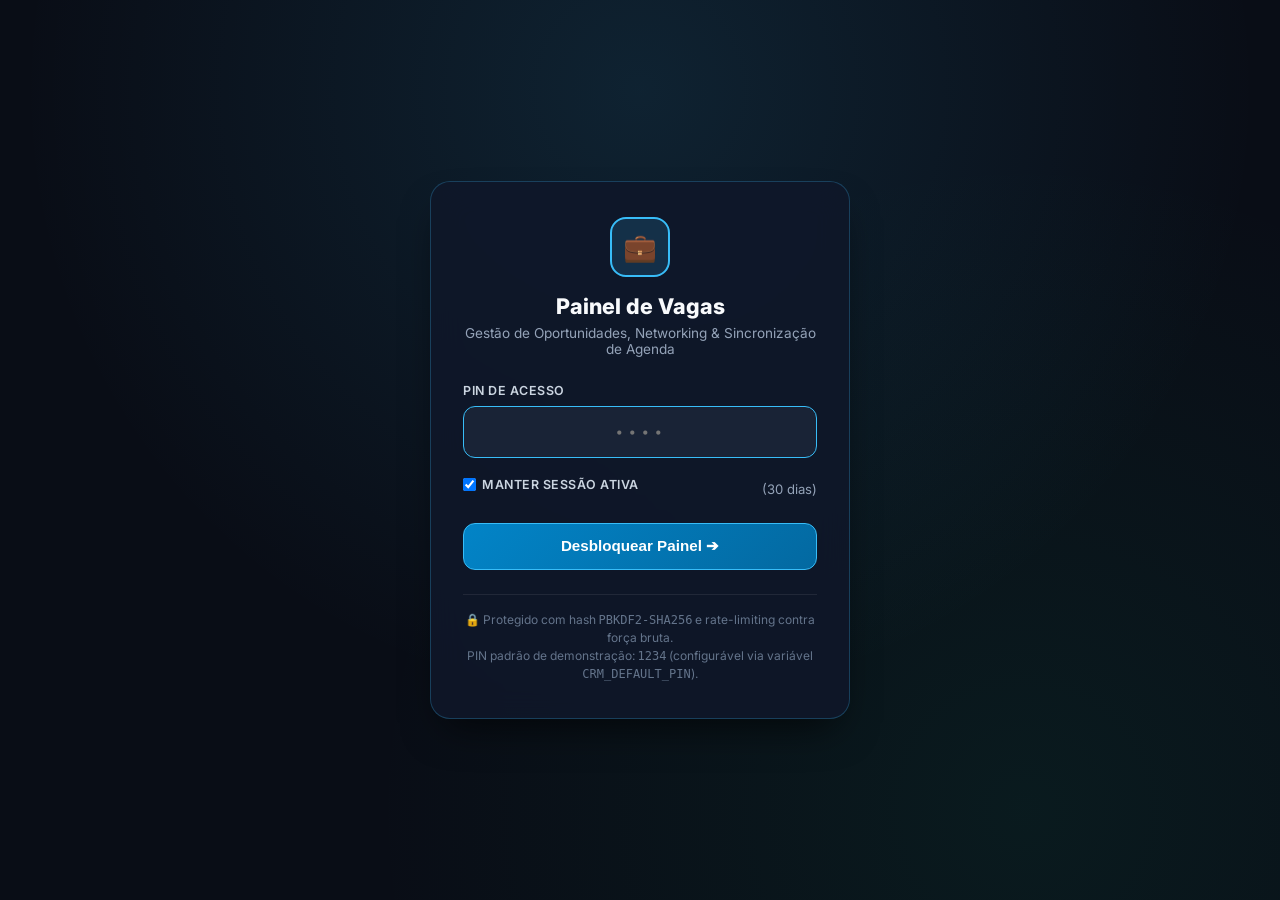
<file: app/templates/login.html>
<!DOCTYPE html>
<html lang="pt-BR">
<head>
    <meta charset="UTF-8">
    <meta name="viewport" content="width=device-width, initial-scale=1.0">
    <title>Acesso Seguro • Painel de Vagas</title>
    <link rel="preconnect" href="https://fonts.googleapis.com">
    <link rel="preconnect" href="https://fonts.gstatic.com" crossorigin>
    <link href="https://fonts.googleapis.com/css2?family=Inter:wght@400;500;600;700;800&family=JetBrains+Mono:wght@500;700&display=swap" rel="stylesheet">
    <style>
        :root {
            --bg: #090d16;
            --surface: #0f172a;
            --border: rgba(56, 189, 248, 0.25);
            --primary: #38bdf8;
            --text: #f8fafc;
            --text-muted: #94a3b8;
        }
        * { box-sizing: border-box; margin: 0; padding: 0; }
        body {
            font-family: 'Inter', sans-serif;
            background-color: var(--bg);
            color: var(--text);
            min-height: 100vh;
            display: flex;
            align-items: center;
            justify-content: center;
            padding: 1.5rem;
            background-image:
                radial-gradient(circle at 50% 10%, rgba(56, 189, 248, 0.12) 0%, transparent 60%),
                radial-gradient(circle at 80% 90%, rgba(16, 185, 129, 0.08) 0%, transparent 50%);
        }
        .login-card {
            width: 100%;
            max-width: 420px;
            background: rgba(15, 23, 42, 0.88);
            border: 1px solid var(--border);
            box-shadow: 0 20px 40px -15px rgba(0, 0, 0, 0.7);
            border-radius: 20px;
            padding: 2.2rem 2rem;
            backdrop-filter: blur(16px);
            text-align: center;
        }
        .logo-badge {
            display: inline-flex;
            align-items: center;
            justify-content: center;
            width: 60px;
            height: 60px;
            background: rgba(56, 189, 248, 0.15);
            border: 2px solid var(--primary);
            border-radius: 16px;
            font-size: 1.7rem;
            margin-bottom: 1rem;
        }
        h1 { font-size: 1.35rem; font-weight: 800; margin-bottom: 0.4rem; }
        .subtitle { font-size: 0.85rem; color: var(--text-muted); margin-bottom: 1.6rem; }
        .input-group { text-align: left; margin-bottom: 1.2rem; }
        label {
            display: block;
            font-size: 0.78rem;
            font-weight: 600;
            color: #cbd5e1;
            margin-bottom: 0.5rem;
            text-transform: uppercase;
            letter-spacing: 0.5px;
        }
        input[type="password"] {
            width: 100%;
            background: rgba(30, 41, 59, 0.75);
            border: 1.5px solid rgba(148, 163, 184, 0.3);
            border-radius: 12px;
            padding: 0.85rem 1rem;
            font-size: 1.1rem;
            font-family: 'JetBrains Mono', monospace;
            color: #ffffff;
            letter-spacing: 2px;
            text-align: center;
            outline: none;
        }
        input:focus { border-color: var(--primary); }
        .remember-row {
            display: flex;
            align-items: center;
            justify-content: space-between;
            margin-bottom: 1.4rem;
            font-size: 0.82rem;
            color: var(--text-muted);
        }
        .btn-submit {
            width: 100%;
            background: linear-gradient(135deg, #0284c7 0%, #0369a1 100%);
            border: 1px solid #38bdf8;
            color: #ffffff;
            font-size: 0.95rem;
            font-weight: 700;
            padding: 0.85rem;
            border-radius: 12px;
            cursor: pointer;
        }
        .error-msg {
            display: none;
            background: rgba(239, 68, 68, 0.15);
            border: 1px solid rgba(239, 68, 68, 0.4);
            color: #fca5a5;
            font-size: 0.82rem;
            padding: 0.7rem;
            border-radius: 10px;
            margin-bottom: 1rem;
        }
        .hint-box {
            margin-top: 1.5rem;
            padding-top: 1rem;
            border-top: 1px solid rgba(255, 255, 255, 0.08);
            font-size: 0.75rem;
            color: #64748b;
            line-height: 1.5;
        }
    </style>
</head>
<body>
    <div class="login-card">
        <div class="logo-badge">💼</div>
        <h1>Painel de Vagas</h1>
        <p class="subtitle">Gestão de Oportunidades, Networking & Sincronização de Agenda</p>

        <div id="error-msg" class="error-msg"></div>

        <form onsubmit="handleLogin(event)">
            <div class="input-group">
                <label for="pin-input">PIN de Acesso</label>
                <input type="password" id="pin-input" placeholder="••••" required autofocus>
            </div>
            <div class="remember-row">
                <label style="display:flex;align-items:center;gap:0.4rem;cursor:pointer;">
                    <input type="checkbox" id="remember-me" checked>
                    <span>Manter sessão ativa</span>
                </label>
                <span>(30 dias)</span>
            </div>
            <button type="submit" class="btn-submit" id="btn-submit">Desbloquear Painel ➔</button>
        </form>

        <div class="hint-box">
            🔒 Protegido com hash <code>PBKDF2-SHA256</code> e rate-limiting contra força bruta.<br>
            PIN padrão de demonstração: <code>1234</code> (configurável via variável <code>CRM_DEFAULT_PIN</code>).
        </div>
    </div>

    <script>
        async function handleLogin(e) {
            e.preventDefault();
            const input = document.getElementById('pin-input');
            const btn = document.getElementById('btn-submit');
            const errorDiv = document.getElementById('error-msg');
            const remember = document.getElementById('remember-me').checked;

            btn.disabled = true;
            errorDiv.style.display = 'none';

            try {
                const res = await fetch('/api/login', {
                    method: 'POST',
                    headers: { 'Content-Type': 'application/json' },
                    body: JSON.stringify({ senha: input.value.trim(), remember })
                });
                const data = await res.json();
                if (res.ok && data.success) {
                    window.location.href = '/';
                } else {
                    errorDiv.textContent = data.error || 'PIN incorreto.';
                    errorDiv.style.display = 'block';
                    input.value = '';
                    input.focus();
                    btn.disabled = false;
                }
            } catch (err) {
                errorDiv.textContent = 'Erro de conexão com o servidor.';
                errorDiv.style.display = 'block';
                btn.disabled = false;
            }
        }
    </script>
</body>
</html>
</file>
